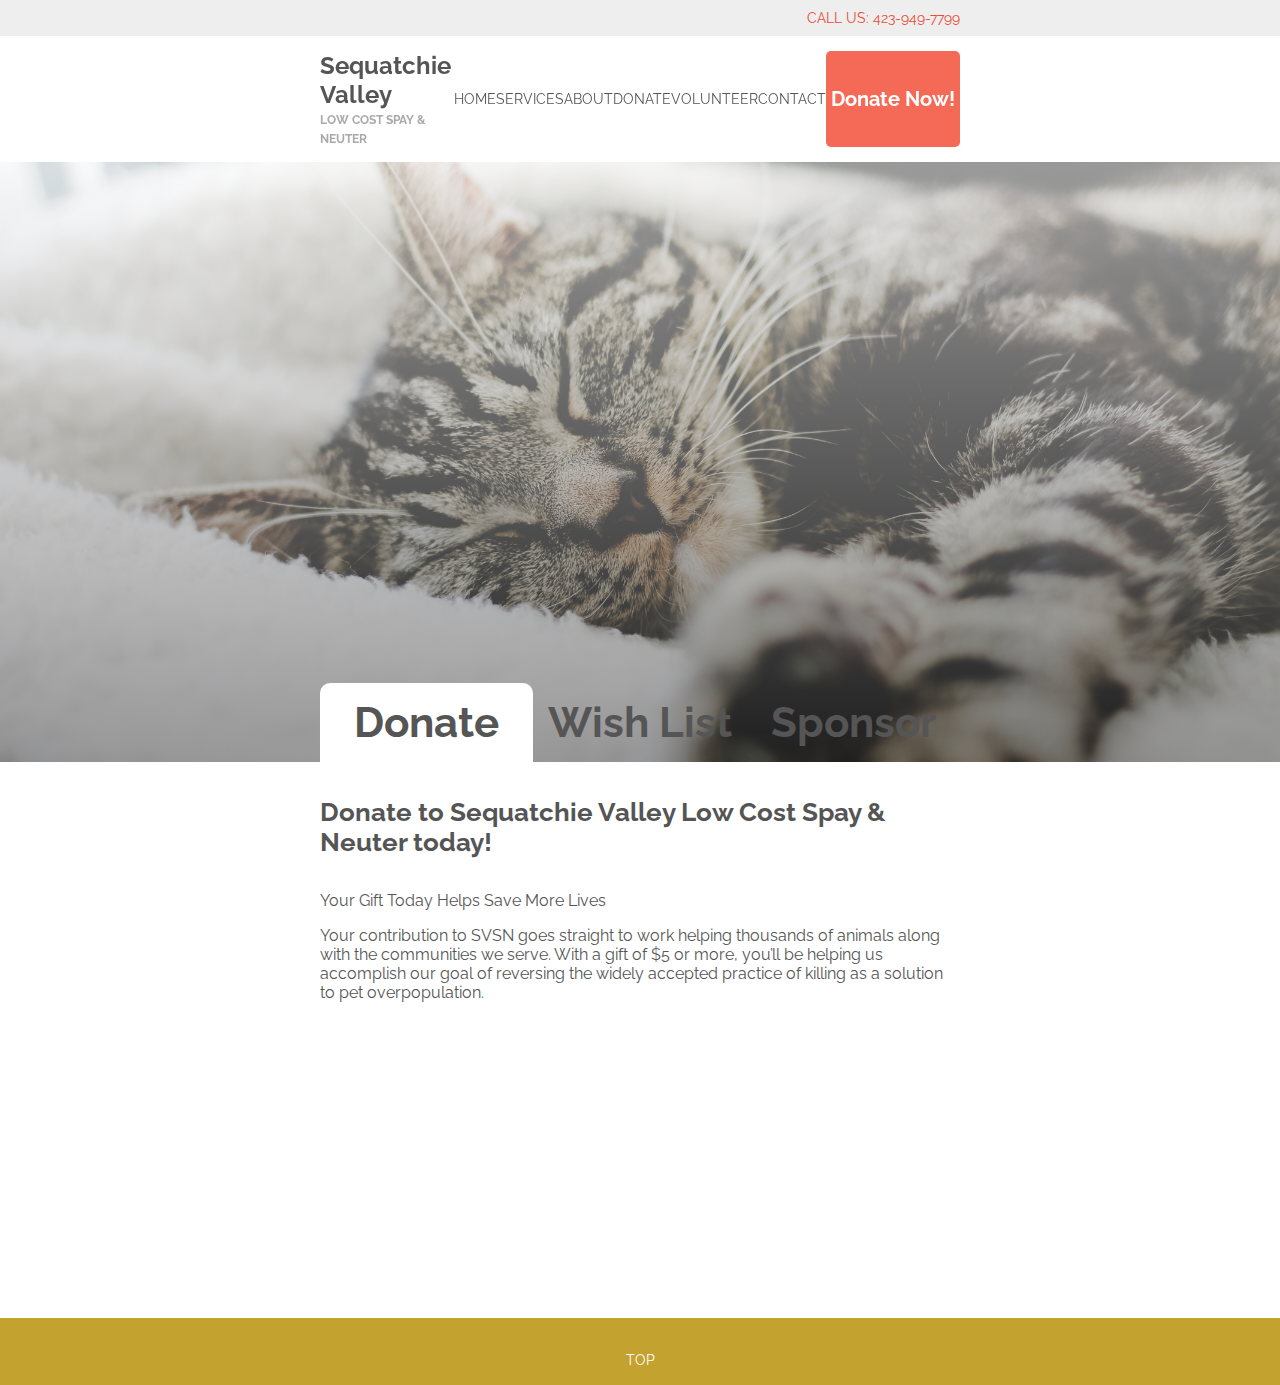
<file: donate.html>
<!DOCTYPE html>
<html lang="en">
<head>
	<meta charset="UTF-8">
	<meta name="author" content="Alexandra Di Giulian">
	<meta name="description" content="Sequatchie Valley Low Cost Spay & Neuter">
	<title>Sequatchie Valley</title>

	<script src="js/icons.js" type="text/javascript" charset="utf-8"></script>
	<link href="https://fonts.googleapis.com/css?family=Raleway:400,600&display=swap" rel="stylesheet">
	<link rel="stylesheet" type="text/css" href="css/main.css">
	<link rel="stylesheet" type="text/css" href="css/donate.css">
</head>
<body>
	<nav>
		<div class="gray">
			<span>CALL US: 423-949-7799</span>
		</div>
		<div class="navbar">
			<div id="brand">
				<h1>Sequatchie Valley</h1>
				<span>Low Cost Spay & Neuter</span>
				<button class="navbar-toggle"><i class="far fa-bars fa-5x"></i></button>
			</div>
			<ul id="nav-collapse">
				<li><a href="index.html">HOME</a></li>
				<li><a href="">SERVICES</a></li>
				<li><a href="">ABOUT</a></li>
				<li><a href="donate.html">DONATE</a></li>
				<li><a href="volunteer.html">VOLUNTEER</a></li>
				<li><a href="">CONTACT</a></li>
			</ul>
			<button class="donate-btn">Donate Now!</button>
		</div>
	</nav>

	<main>
		<div>
			<div>
				<h2 id="donate" class="active-tab">Donate</h2>
				<h2 id="wishlist">Wish List</h2>
				<h2 id="sponsor">Sponsor</h2>
			</div>
		</div>
		<div id="donate-text" class="shown">
			<h4>Donate to Sequatchie Valley Low Cost Spay & Neuter today!</h4>
			<p>Your Gift Today Helps Save More Lives</p>
			<p>Your contribution to SVSN  goes straight to work helping thousands of animals along with the communities we serve. With a gift of $5 or more, you’ll be helping us accomplish our goal of reversing the widely accepted practice of killing as a solution to pet overpopulation.</p>
		</div>
		<div id="wishlist-text" class="hidden">
			<h4>Wish list for Sequatchie Valley Low Cost Spay & Neuter</h4>
			<p>For your convenience donation drop-off hours are during open hours of the center (see open hours here). Donations can also be brought in at check-in or discharge on the day of your pet's appointment.</p>
			<ul>
				<li>2 stethoscopes - $40 ea.</li>
				<li>1 laryngoscope - $150</li>
				<li>1 metal wall cabinet from Lowe\'s</li>
				<li>1 set of clippers - $140</li>
				<li>1 cautery unit - $350</li>
				<li>1 heating board from Tractor Supply - $40</li>
				<li>1 rabies pole - $138</li>
				<li>1 catch bag - $153.85</li>
				<li>1 catch net - $30</li>
				<li>1 surgery V trough - $45</li>
				<li>1 waste gas evacuation system - $1500</li>
			</ul>
		</div>
		<div id="sponsor-text" class="hidden">
			<h4>Sponsor for Sequatchie Valley Low Cost Spay & Neuter</h4>
		</div>
	</main>

	<footer>
		<div id="to-top">
			<span><a href=""><i class="fal fa-chevron-up fa-2x"></i></a></span>
			<span><a href="">TOP</a></span>
		</div>
		<div id="social-media">
			<a href=""><i class="fab fa-facebook-square fa-3x"></i></a>
			<a href=""><i class="fab fa-twitter-square fa-3x"></i></a>
			<a href=""><i class="fab fa-instagram fa-3x"></i></a>
		</div>
	</footer>
	<script src="js/donate.js" type="text/javascript" charset="utf-8" async defer></script>
</body>
</html>
</file>
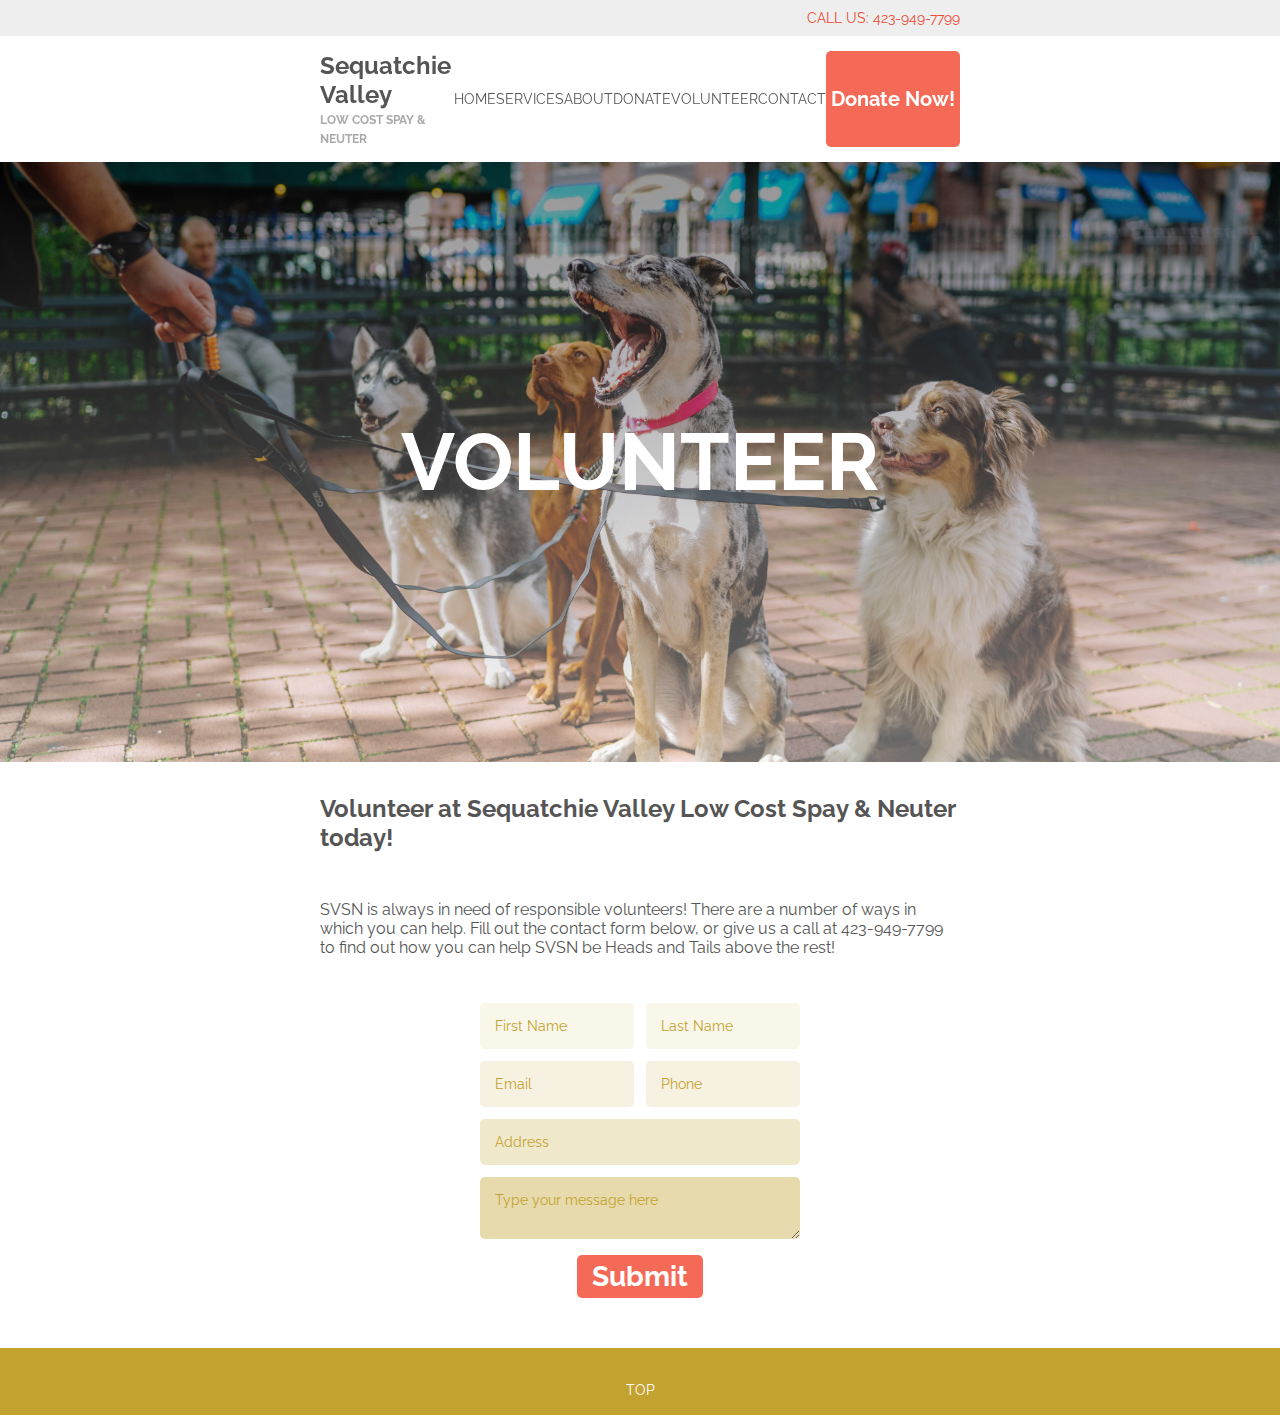
<file: volunteer.html>
<!DOCTYPE html>
<html lang="en">
<head>
	<meta charset="UTF-8">
	<meta name="author" content="Alexandra Di Giulian">
	<meta name="description" content="Sequatchie Valley Low Cost Spay & Neuter">
	<title>Sequatchie Valley</title>

	<script src="js/icons.js" type="text/javascript" charset="utf-8"></script>
	<link href="https://fonts.googleapis.com/css?family=Raleway:400,600&display=swap" rel="stylesheet">
	<link rel="stylesheet" type="text/css" href="css/main.css">
	<link rel="stylesheet" type="text/css" href="css/volunteer.css">
</head>
<body>
	<nav>
		<div class="gray">
			<span>CALL US: 423-949-7799</span>
		</div>
		<div class="navbar">
			<div id="brand">
				<h1>Sequatchie Valley</h1>
				<span>Low Cost Spay & Neuter</span>
				<button class="navbar-toggle"><i class="far fa-bars fa-5x"></i></button>
			</div>
			<ul id="nav-collapse">
				<li><a href="index.html">HOME</a></li>
				<li><a href="">SERVICES</a></li>
				<li><a href="">ABOUT</a></li>
				<li><a href="donate.html">DONATE</a></li>
				<li><a href="volunteer.html">VOLUNTEER</a></li>
				<li><a href="">CONTACT</a></li>
			</ul>
			<button class="donate-btn">Donate Now!</button>
		</div>
	</nav>

	<main>
		<div>
			<h1>VOLUNTEER</h1>
		</div>
		<div>
			<h4>Volunteer at Sequatchie Valley Low Cost Spay & Neuter today!</h4>
			<p>SVSN is always in need of responsible volunteers! There are a number of ways in which you can help. Fill out the contact form below, or give us a call at 423-949-7799 to find out how you can help SVSN be Heads and Tails above the rest!</p>
			<form action="volunteer_submit" method="get" accept-charset="utf-8">
				<div class="form-element">
					<input type="text" name="first-name" id="first-name" placeholder="First Name">
				</div>
				<div class="form-element">
					<input type="text" name="last-name" id="last-name" placeholder="Last Name">
				</div>
				<div class="form-element">
					<input type="text" name="email" id="email" placeholder="Email">
				</div>
				<div class="form-element">
					<input type="text" name="phone" id="phone" placeholder="Phone">
				</div>
				<div class="form-element">
					<input type="text" name="address" id="address" placeholder="Address">
				</div>
				<div class="form-element">
					<textarea name="message" id="message" placeholder="Type your message here"></textarea>
				</div>
				<div class="form-element">
					<input type="submit" value="Submit">
				</div>
			</form>
		</div>
	</main>

	<footer>
		<div id="to-top">
			<span><a href=""><i class="fal fa-chevron-up fa-2x"></i></a></span>
			<span><a href="">TOP</a></span>
		</div>
		<div id="social-media">
			<a href=""><i class="fab fa-facebook-square fa-3x"></i></a>
			<a href=""><i class="fab fa-twitter-square fa-3x"></i></a>
			<a href=""><i class="fab fa-instagram fa-3x"></i></a>
		</div>
	</footer>
</body>
</html>
</file>
<file: css/main.css>
* {
	font-family: 'Raleway', sans-serif;
}

body {
	box-sizing: border-box;
	color: #555;
	margin: 0 auto;
}

.donate-btn {
	background-color: #F56A56;
	border: none;
	color: #fff;
	font-size: 80px;
	font-weight: bold;
	display: block;
	padding: 50px 0;
	width: 100%;
}

.gray {
	background-color: #eee;
}

.gray > span {
	color: #EC4A34;
	display: block;
	font-size: 40px;
	padding: 16px 0;
	text-align: center;
}

.hidden {
	display: none;
}

.navbar-shown {
	background-color: rgba(255,255,255,0.8);
	position: absolute;
}

.navbar-toggle {
	background-color: #fff;
	border: none;
	grid-column: 3/4;
	grid-row: 1/2;
	height: 100%;
}

#brand {
	display: grid;
	grid-template-columns: 1fr 2fr 1fr;
	padding: 64px 0 42px;
	text-align: center;
}

#brand > h1 {
	font-size: 64px;
	grid-column: 2/3;
	margin: 0;
}

#brand > span {
	color: #aaa;
	font-size: 32px;
	grid-column: 2/3;
	padding-top: 24px;
	text-transform: uppercase;
}

#nav-collapse {
	display: none;
}

#nav-collapse > li > a {
	color: #555;
	text-decoration: none;
}

#nav-collapse > li > a:hover {
	color: #368BAB;
}

#to-top {
	background-color: #C4A22F;
	padding: 8px 0;
}

#to-top > span {
	display: block;
	padding: 8px 0;
	text-align: center;
}

#to-top > span > a{
	color: #fff;
	font-size: 14px;
	text-decoration: none;
}

@media screen and (min-width: 1024px) {
	body {
		display: grid;
		grid-template-columns: 1fr 2fr 1fr;
	}

	main {
		grid-column: 1/4;
	}

	nav {
		background-color: rgba(255,255,255,0.8);
		display: grid;
		grid-column: 1/4;
		grid-template-columns: 1fr 2fr 1fr;
		position: sticky;
		top: 0;
	}

	.donate-btn {
		border-radius: 5px;
		font-size: 20px;
		font-weight: bold;
		grid-column: 3/4;
		padding: 12px 0;
	}

	.gray {
		display: grid;
		grid-column: 1/4;
		grid-template-columns: 1fr 2fr 1fr;
		position: sticky;
		top: 0;
	}

	.gray > span {
		grid-column: 2/3;
		font-size: 14px;
		margin: 0;
		padding: 10px 0;
		text-align: right;
	}

	.navbar {
		display: grid;
		grid-column: 2/3;
		grid-template-columns: 1fr 2fr 1fr;
	}

	.navbar-toggle {
		display: none;
	}

	#brand {
		display: inline-block;
		grid-column: 1/2;
		padding: 0;
		text-align: left;
	}

	#brand > h1 {
		font-size: 24px;
	}

	#brand > span {
		font-size: 12px;
		font-weight: bold;
	}

	#brand, #nav-collapse, .donate-btn {
		margin: 15px 0;
	}

	#nav-collapse {
		align-items: center;
		display: grid;
		grid-column: 2/3;
		grid-template-columns: repeat(6, 1fr);
		list-style: none;
		padding: 0;
	}

	#nav-collapse > li {
		font-size: 14px;
		text-align: center;
	}


}
</file>
<file: css/donate.css>
@media screen and (min-width: 1024px) {
	main {
		display: grid;
		grid-template-columns: 1fr 2fr 1fr;
	}

	main > div:first-of-type {
		background-image: linear-gradient(rgba(255,255,255,0.5), rgba(0,0,0,0.4) ),
							url("../img/donate.jpg");
		background-position: center;
		background-repeat: no-repeat;
		background-size: cover;
		display: grid;
		grid-column: 1/4;
		grid-template-columns: 1fr 2fr 1fr;
		height: 600px;
	}

	main > div > div {
		display: grid;
		grid-column: 2/3;
		grid-template-columns: repeat(3, 1fr);
		grid-template-rows: 2fr 2fr 1fr;
		text-align: center;
	}

	main > div > div > h2 {
		align-self: end;
		font-size: 42px;
		grid-row: 3/4;
		margin: 0;
		padding: 15px 0;
	}

	footer {
		grid-column: 1/4;
		margin-top: 300px;
	}

	.active-tab {
		background-color: #fff;
		border-radius: 10px 10px 0 0;
	}

	.shown {
		grid-column: 2/3;
	}

	.shown > h4 {
		font-size: 26px;
	}

	#social-media {
		text-align: center;
	}
}

/*rgba(254,254,254,0.4)*/
</file>
<file: css/volunteer.css>
input[type=text] {
	background-color: yellow;
	border: none;
	border-radius: 5px;
	font-size: 14px;
	padding: 15px 0;
}

input[type=submit] {
	background-color: #F56A56;
	border: none;
	border-radius: 5px;
	color: #fff;
	font-size: 28px;
	font-weight: bold;
	padding: 5px 15px;
}

::placeholder {
	color: #C4A22F;
	opacity: 1;
	text-indent: 15px;
}

main {
	display: grid;
	grid-template-columns: 1fr 2fr 1fr;
}

main > div:first-of-type {
	background-image: 	linear-gradient(rgba(0,0,0,0.4), rgba(255,255,255,0.4)),
						url(../img/volunteer.jpg);
	background-position: center;
	background-repeat: no-repeat;
	background-size: cover;
	display: grid;
	grid-column: 1/4;
	grid-template-columns: repeat(3, 1fr);
	grid-template-rows: repeat(3, 1fr);
	height: 600px;
}

main > div:last-of-type {
	display: grid;
	grid-column: 2/3;
	grid-template-columns: 1fr 2fr 1fr;
}

main > div > h1 {
	color: #fff;
	font-size: 80px;
	grid-column: 2/3;
	grid-row: 2/3;
	text-align: center;
}

main > div > h4 {
	font-size: 24px;
	grid-column: 1/4;
}

main > div > p {
	grid-column: 1/4;
}

main > div > form {
	display: grid;
	grid-column: 2/3;
	grid-gap: 12px;
	grid-template-columns: repeat(2, 1fr);
	margin-top: 30px;
}

footer {
	grid-column: 1/4;
	margin-top: 50px;
}

.form-element {
	/*border: 1px solid red;*/
}

.form-element:nth-of-type(5n), .form-element:nth-of-type(6n) {
	grid-column: 1/3;
}

.form-element:last-of-type {
	grid-column: 1/3;
	text-align: center;
}

#first-name, #last-name {
	background-color: rgba(196,162,47,0.1);
	width: 100%;
}

#first-name:hover, #last-name:hover {
	background-color: rgba(245,106,86,0.1);
}

#first-name:active, #last-name:active {
	background-color: rgba(196,162,47,0.1);
}

#email, #phone {
	background-color: rgba(196,162,47,0.15);
	width: 100%;
}

#email:hover, #phone:hover {
	background-color: rgba(245,106,86,0.15);
}

#email:active, #phone:active {
	background-color: rgba(196,162,47,0.15);
}

#address {
	background-color: rgba(196,162,47,0.25);
	width: 100%;
}

#address:hover {
	background-color: rgba(245,106,86,0.25);
}

#address:active {
	background-color: rgba(196,162,47,0.25);
}

#message {
	background-color: rgba(196,162,47,0.4);
	border: none;
	border-radius: 5px;
	font-size: 14px;
	padding: 15px 0;
	width: 100%;
}

#message:hover {
	background-color: rgba(245,106,86,0.4);
}

#message:active {
	background-color: rgba(196,162,47,0.4);
}

#social-media {
	margin-top: 10px;
	text-align: center;
}
</file>
